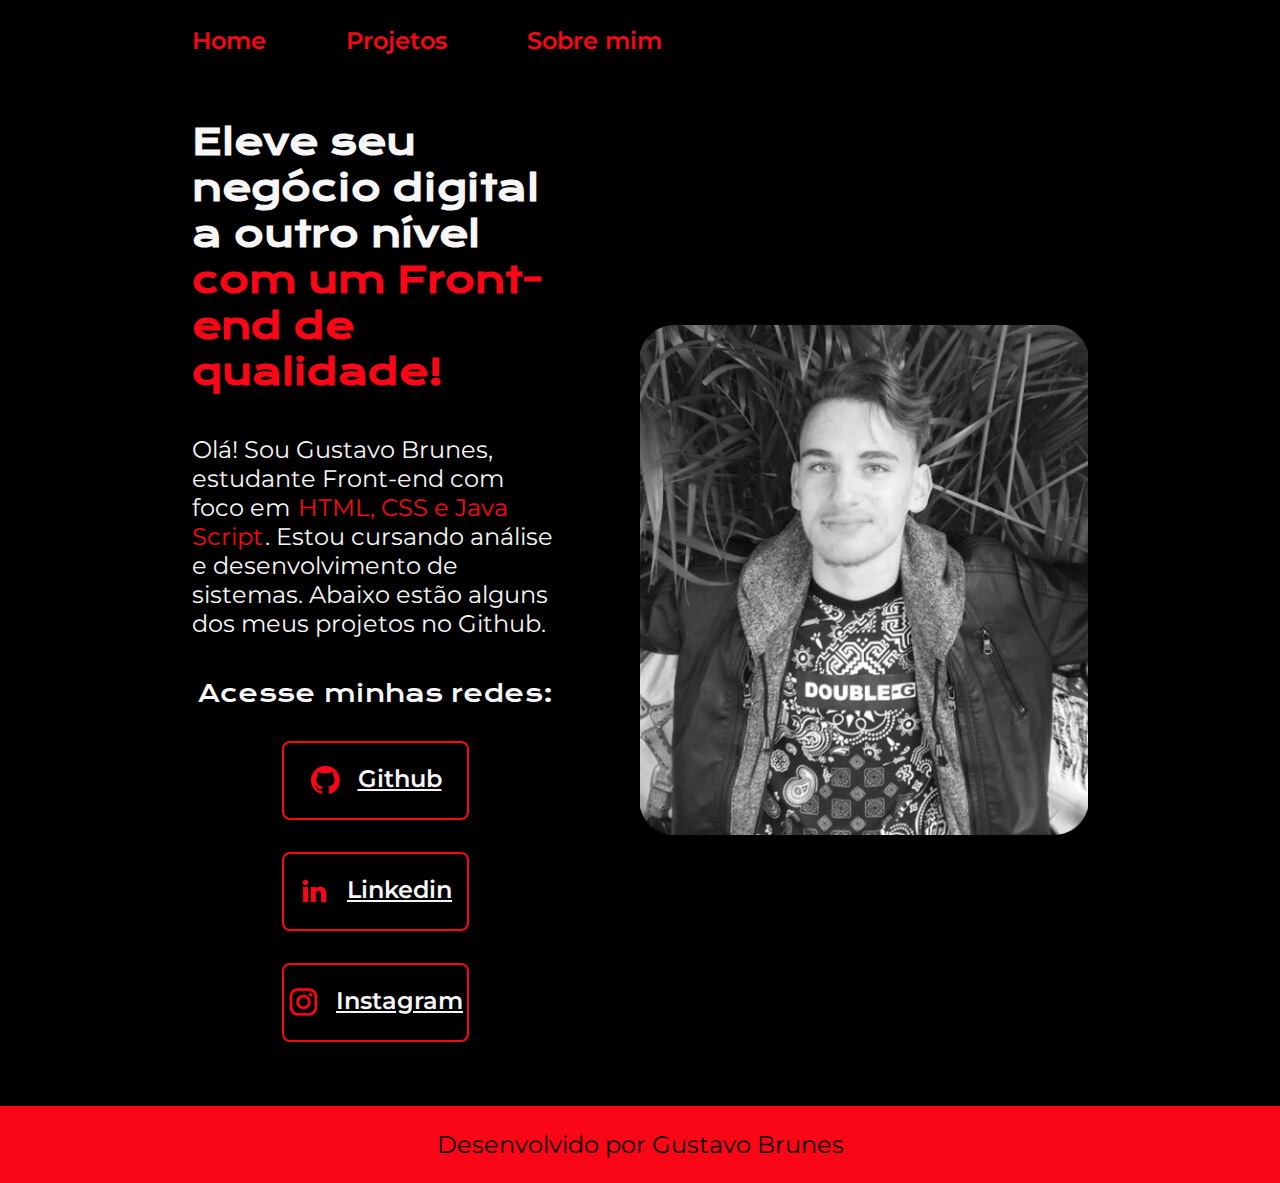
<file: index.html>
<!DOCTYPE html>
<html lang="en">
<head>
    <meta charset="UTF-8">
    <meta http-equiv="X-UA-Compatible" content="IE=edge">
    <meta name="viewport" content="width=device-width, initial-scale=1.0">
    <title>Document</title>
    <link rel="stylesheet" href="style.css">
</head>
<body>
    <header class="cabecalho">
        <nav class="cabecalho__menu">
            <a class="cabecalho__menu__link" href="index.html">Home</a>
            <a class="cabecalho__menu__link" href="project.html">Projetos</a>
            <a class="cabecalho__menu__link" href="about.html">Sobre mim</a>
        </nav>
    </header>
    <main class="apresentacao">
        <section class= "apresentacao__conteudo">
            <h1 class= "apresentacao__conteudo__titulo">Eleve seu negócio digital a outro nível<strong class="titulodestaque"> com um Front-end de 
                qualidade!</strong></h1>
            <p class="apresentacao__conteudo__texto">Olá! Sou Gustavo Brunes, estudante Front-end com 
                foco em <span>HTML, CSS e Java Script</span>. Estou cursando análise e desenvolvimento de sistemas.
                Abaixo estão alguns dos meus projetos no Github.</p>
            <div class= "apresentacao__links">
                <h2 class="apresentacao__links__subtitulo"> Acesse minhas redes:</h2>
                <a class="apresentacao__links__link" href="https://github.com/gustavo11b">
                    <img src="./assets/githubb.png"> Github
                    </a>
                    <a class="apresentacao__links__link" href="https://www.linkedin.com/in/gustavo-brunes-76ba9a168/">
                        <img src="./assets/linkedinb.png"> Linkedin
                        </a>
                    <a class="apresentacao__links__link" href="https://instagram.com/gustabrunes">
                        <img src="./assets/instagramb.png"> Instagram
                        </a>
            </div>
        </section>
        <img class="apresentacao__imagem" src="foto3.png" alt="foto Gustavo">
    </main>
    <footer class="rodape"> 
        <P>Desenvolvido por Gustavo Brunes</P>
    </footer>
</body>
</html>
</file>
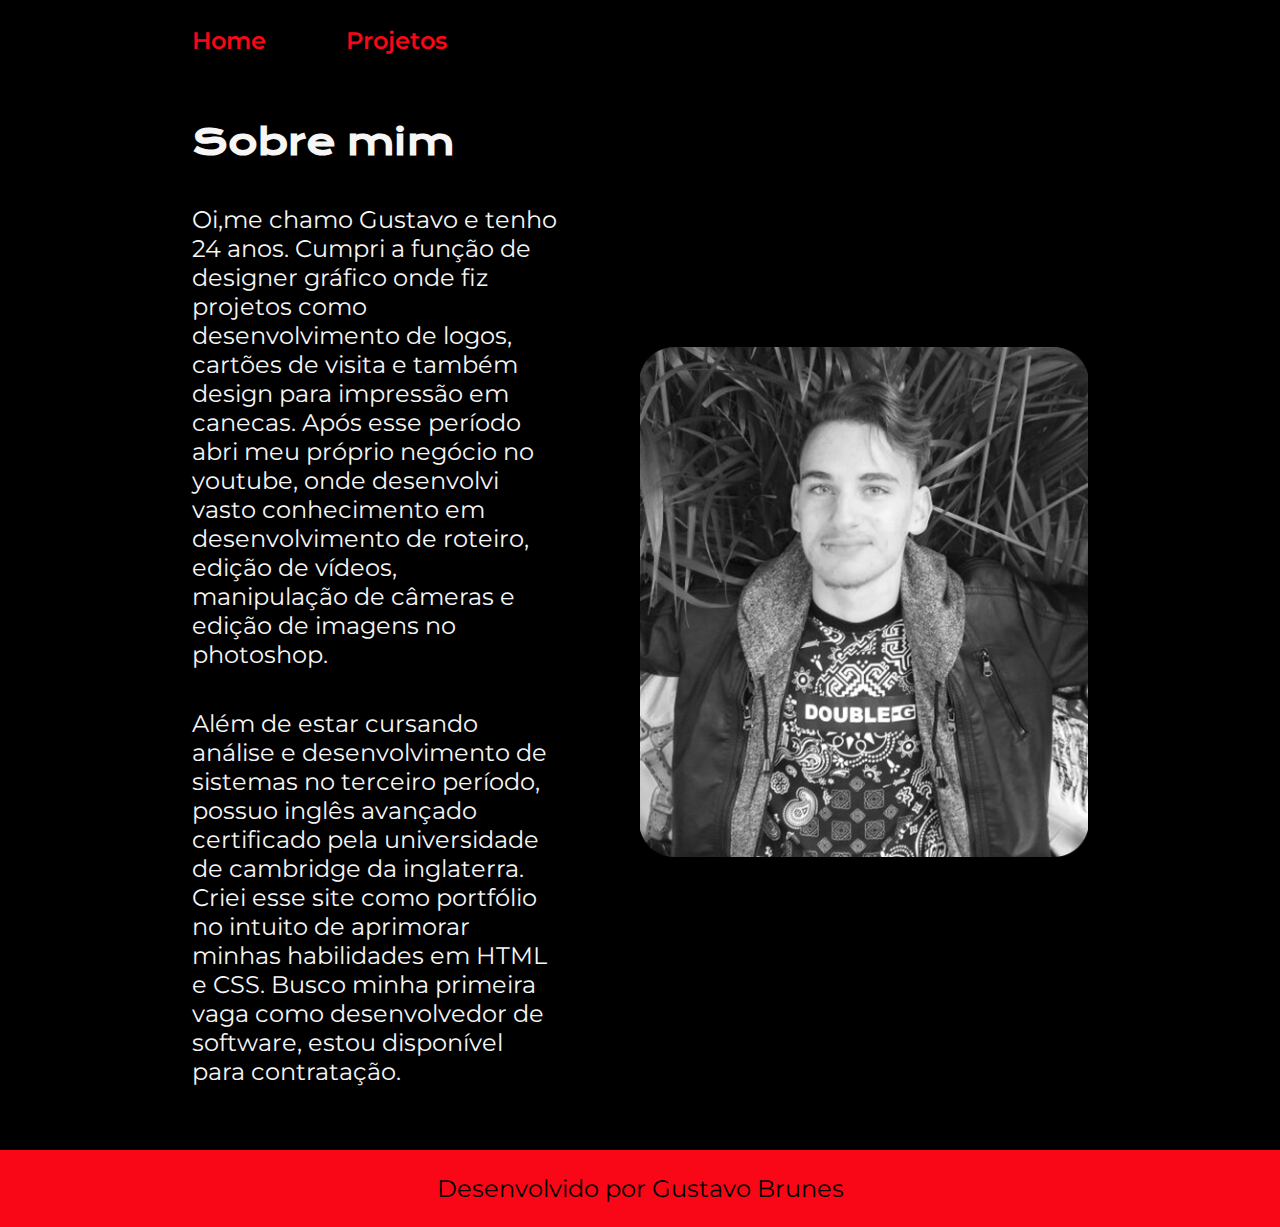
<file: about.html>
<!DOCTYPE html>
<html lang="pt-br">
<head>
    <meta charset="UTF-8">
    <meta http-equiv="X-UA-Compatible" content="IE=edge">
    <meta name="viewport" content="width=device-width, initial-scale=1.0">
    <title>Sobre mim</title>
    <link rel="stylesheet" href="style.css">
</head>
<body>
    <header class="cabecalho">
        <nav class="cabecalho__menu">
            <a class="cabecalho__menu__link" href="index.html">Home</a>
            <a class="cabecalho__menu__link" href="project.html">Projetos</a> 
        </nav>
    </header>
    <main class="apresentacao">
        <section class= "apresentacao__conteudo">
            <h1 class= "apresentacao__conteudo__titulo">Sobre mim</h1>
            <p class="apresentacao__conteudo__texto">Oi,me chamo Gustavo e tenho 24 anos. Cumpri a função de designer
            gráfico onde fiz projetos como desenvolvimento de logos, cartões de visita e também design
            para impressão em canecas. Após esse período abri meu próprio negócio no youtube, onde desenvolvi 
            vasto conhecimento em desenvolvimento de roteiro, edição de vídeos, manipulação de câmeras e
            edição de imagens no photoshop.
            </p>
            <p class="apresentacao__conteudo__texto">Além de estar cursando análise e desenvolvimento de sistemas
            no terceiro período, possuo inglês avançado certificado pela universidade de cambridge da inglaterra.
            Criei esse site como portfólio no intuito de aprimorar minhas habilidades em HTML e CSS. Busco minha
            primeira vaga como desenvolvedor de software, estou disponível para contratação.
            </p>
        </section>
        <img class="apresentacao__imagem" src="foto3.png" alt="foto Gustavo">
    </main>
    
    <footer class="rodape"> 
        <P>Desenvolvido por Gustavo Brunes</P>
    </footer>
</body>
</html>
</file>
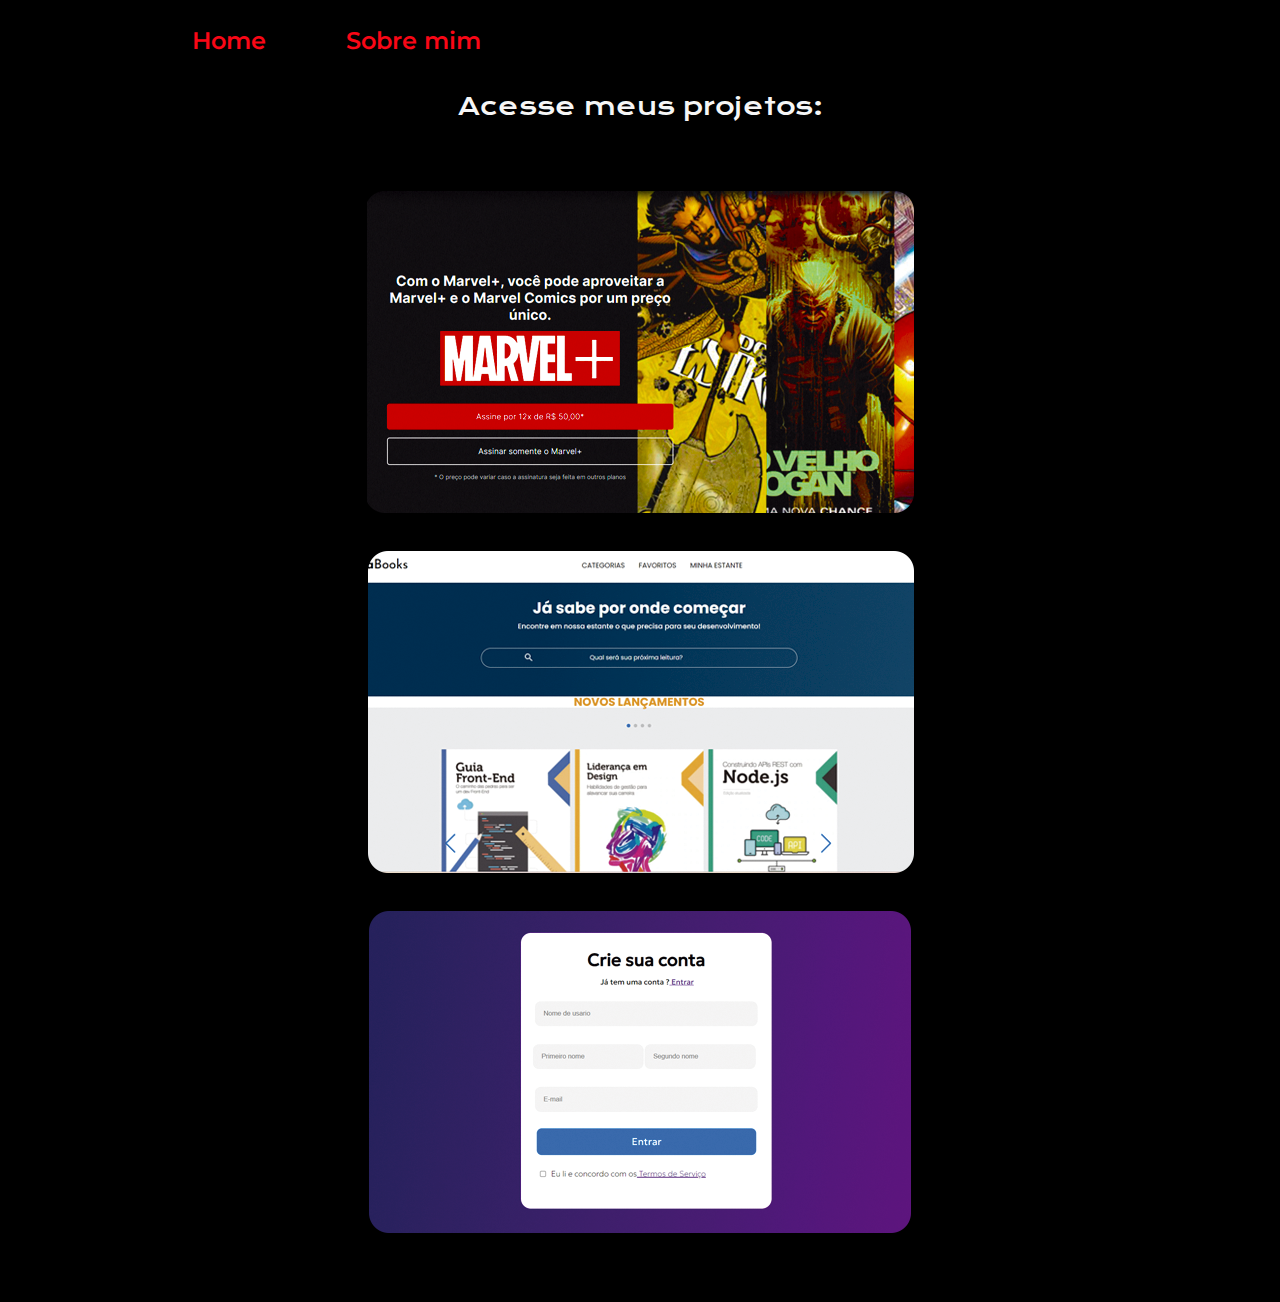
<file: project.html>
<!DOCTYPE html>
<html lang="pt-br">
<head>
    <meta charset="UTF-8">
    <meta http-equiv="X-UA-Compatible" content="IE=edge">
    <meta name="viewport" content="width=device-width, initial-scale=1.0">
    <title>Projeto</title>
    <link rel="stylesheet" href="style.css">
</head>
<body>
    <header class="cabecalho">
        <nav class="cabecalho__menu">
            <a class="cabecalho__menu__link" href="index.html">Home</a>
            <a class="cabecalho__menu__link" href="about.html">Sobre mim</a>
        </nav>
    </header>
    <main class="projetos">
        <div class= "apresentacao__projeto">
            <h2 class="apresentacao__links__projeto"> Acesse meus projetos:</h2>
            <a class="apresentacao__projeto__projeto" href="https://gustavo11b.github.io/Alura-Plus/">
                <img src="./assets/marvel+.png">
                </a>
                <a class="apresentacao__projeto__projeto" href="https://gustavo11b.github.io/Alura-Books/">
                    <img src="./assets/alura books.png">
                    </a>
                <a class="apresentacao__projeto__projeto" href="https://gustavo11b.github.io/Formulario-Cadastro/">
                    <img src="./assets/cadastro.png">
                    </a>
        </div>
        
    </main>
    <footer>

    </footer>
</body>
</html>
</file>
<file: style.css>
@import url('https://fonts.googleapis.com/css2?family=Krona+One&family=Montserrat:wght@600&display=swap');

:root{
    --cor-primaria:#000000;
    --cor-secundaria: #f6f6f6;
    --cor-terciaria:#f90716;
    --cor-hover: #272727;

    --fonte-primaria: 'Krona One', sans-serif;
    --fonte-secundaria: 'Montserrat', sans-serif;
}

* {
margin: 0;
padding:0;
}

body{
    /*height:100vh;*/
    box-sizing: border-box;
    background-color: var(--cor-primaria);
    color: var(--cor-secundaria);
}

.titulodestaque{
    color: var(--cor-terciaria);
}

span{
    color:#f90716;
    padding:2px;
}

.apresentacao{
    margin:5% 15%;
    display:flex;
    align-items: center;
    justify-content:space-between;
    gap: 82px;
}

.apresentacao__conteudo {
    width: 50%;
    display: flex;
    flex-direction:column;
    gap:40px;
}

.apresentacao__conteudo__titulo{
    font-size: 2.25rem;
    font-family: var(--fonte-primaria);
}

.apresentacao__conteudo__texto{
    font-size: 1.5rem;
    font-family: var(--fonte-secundaria);
}

.apresentacao__links{
    display:flex;
    flex-direction:column;
    justify-content: space-between;
    align-items:center;
    gap:32px;
}

.apresentacao__projeto{
    display:flex;
    flex-direction:column;
    justify-content: space-between;
    align-items:center;
    gap:32px;
    padding: 0em 0 4em 0;
}

.apresentacao__projeto__projeto:hover{
    background-color: var(--cor-hover);
    display:flex;
    justify-content:center;
    gap:16px;
    border: 2px solid var(--cor-terciaria);
    width: 40%;
    text-align: center;
    border-radius: 8px;
    font-size: 1.5rem;
    font-weight: 600;
    padding: 21.5px 0;
    color: var(--cor-secundaria);
    font-family: var(--fonte-secundaria);
}


.apresentacao__links__subtitulo{
    font-family: var(--fonte-primaria);
    font-weight: 400;
    font-size:1.5rem;
}

.apresentacao__links__projeto{
    font-family: var(--fonte-primaria);
    font-weight: 400;
    font-size:1.5rem;
    padding: 1.5em;
}

.apresentacao__links__link{
   /* background-color:#22d4fd;*/
    display:flex;
    justify-content:center;
    gap:16px;
    border: 2px solid var(--cor-terciaria);
    width: 50%;
    text-align: center;
    border-radius: 8px;
    font-size: 1.5rem;
    font-weight: 600;
    padding: 21.5px 0;
    color: var(--cor-secundaria);
    font-family: var(--fonte-secundaria);
}

.apresentacao__links__link:hover{
    background-color: var(--cor-hover);
}

.apresentacao__imagem{
    width: 50%;
}

.rodape{
    /*display:flex;
    justify-content:center;*/
    padding:24px;
    background-color: var(--cor-terciaria);
    color: var(--cor-primaria);
    font-family: var(--fonte-secundaria);
    font-size:1.5rem;
    font-weight:400;
    text-align:center;
}

.cabecalho__menu__link{
    font-family: var(--fonte-secundaria);
    font-size: 1.5rem;
    font-weight:600;
    color: var(--cor-terciaria);
    text-decoration:none;
    
}

.cabecalho{
    padding: 2% 0% 0% 15%;
}

.cabecalho__menu{
    display:flex;
    gap:80px;
}

@media(max-width: 1200px){
    .cabecalho{
        padding: 15%;
    }

    .cabecalho__menu{
        justify-content: center;
    }
    
    .apresentacao{
        flex-direction: column-reverse;
        padding: 5%;
    }

    .apresentacao__conteudo{
        width: 100%;
    }
}
</file>
